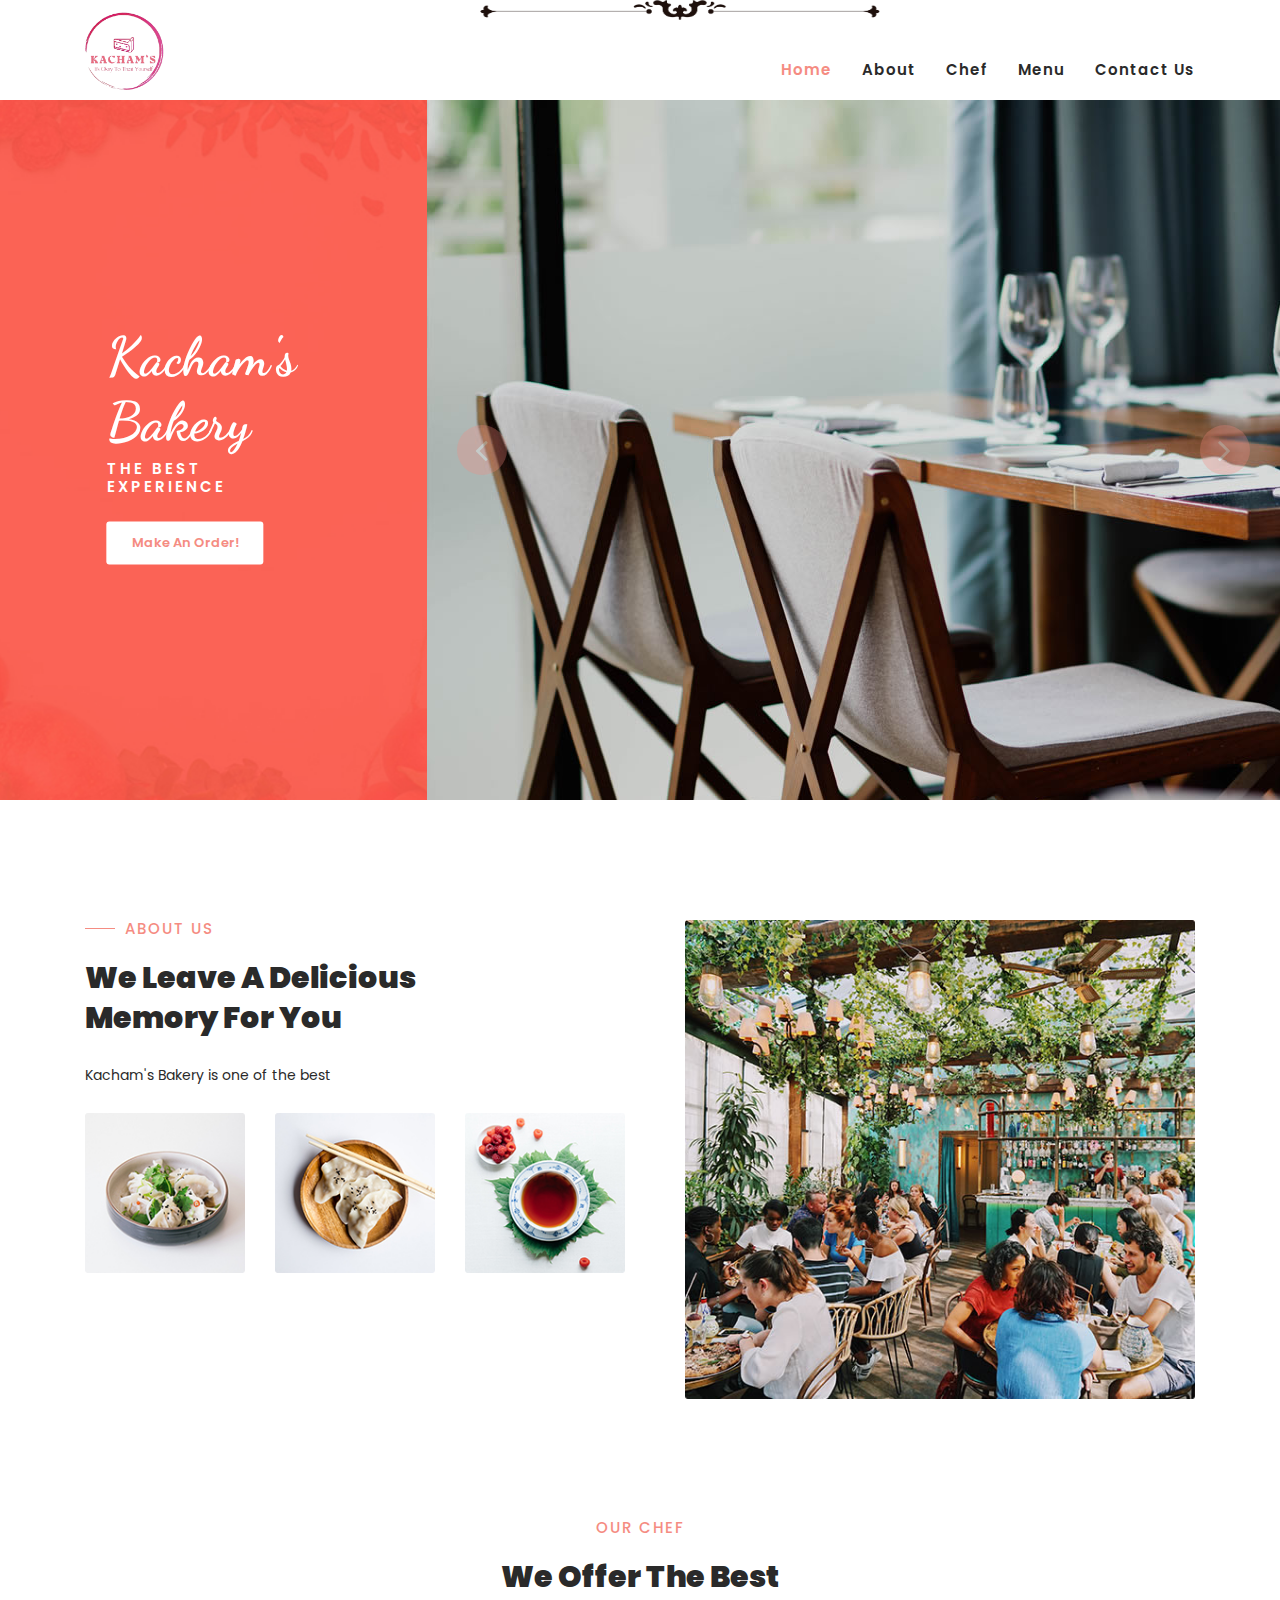
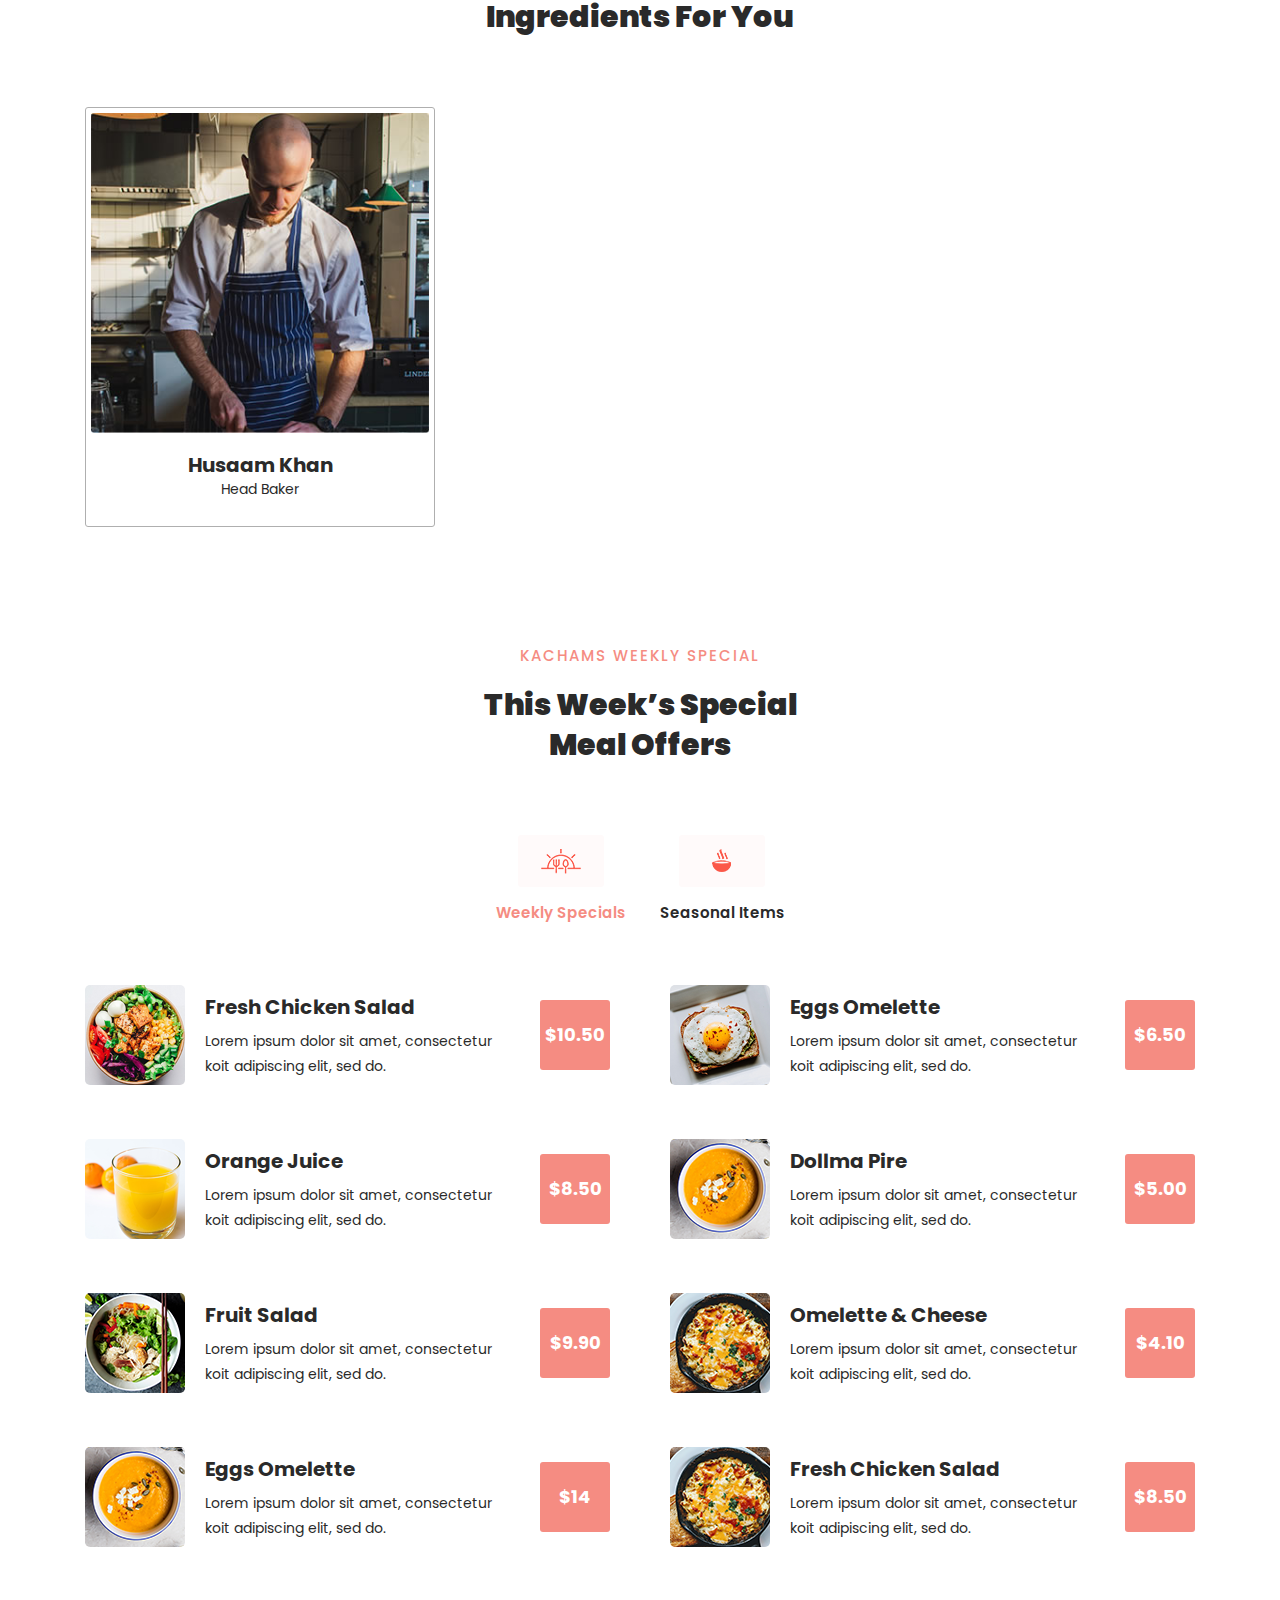
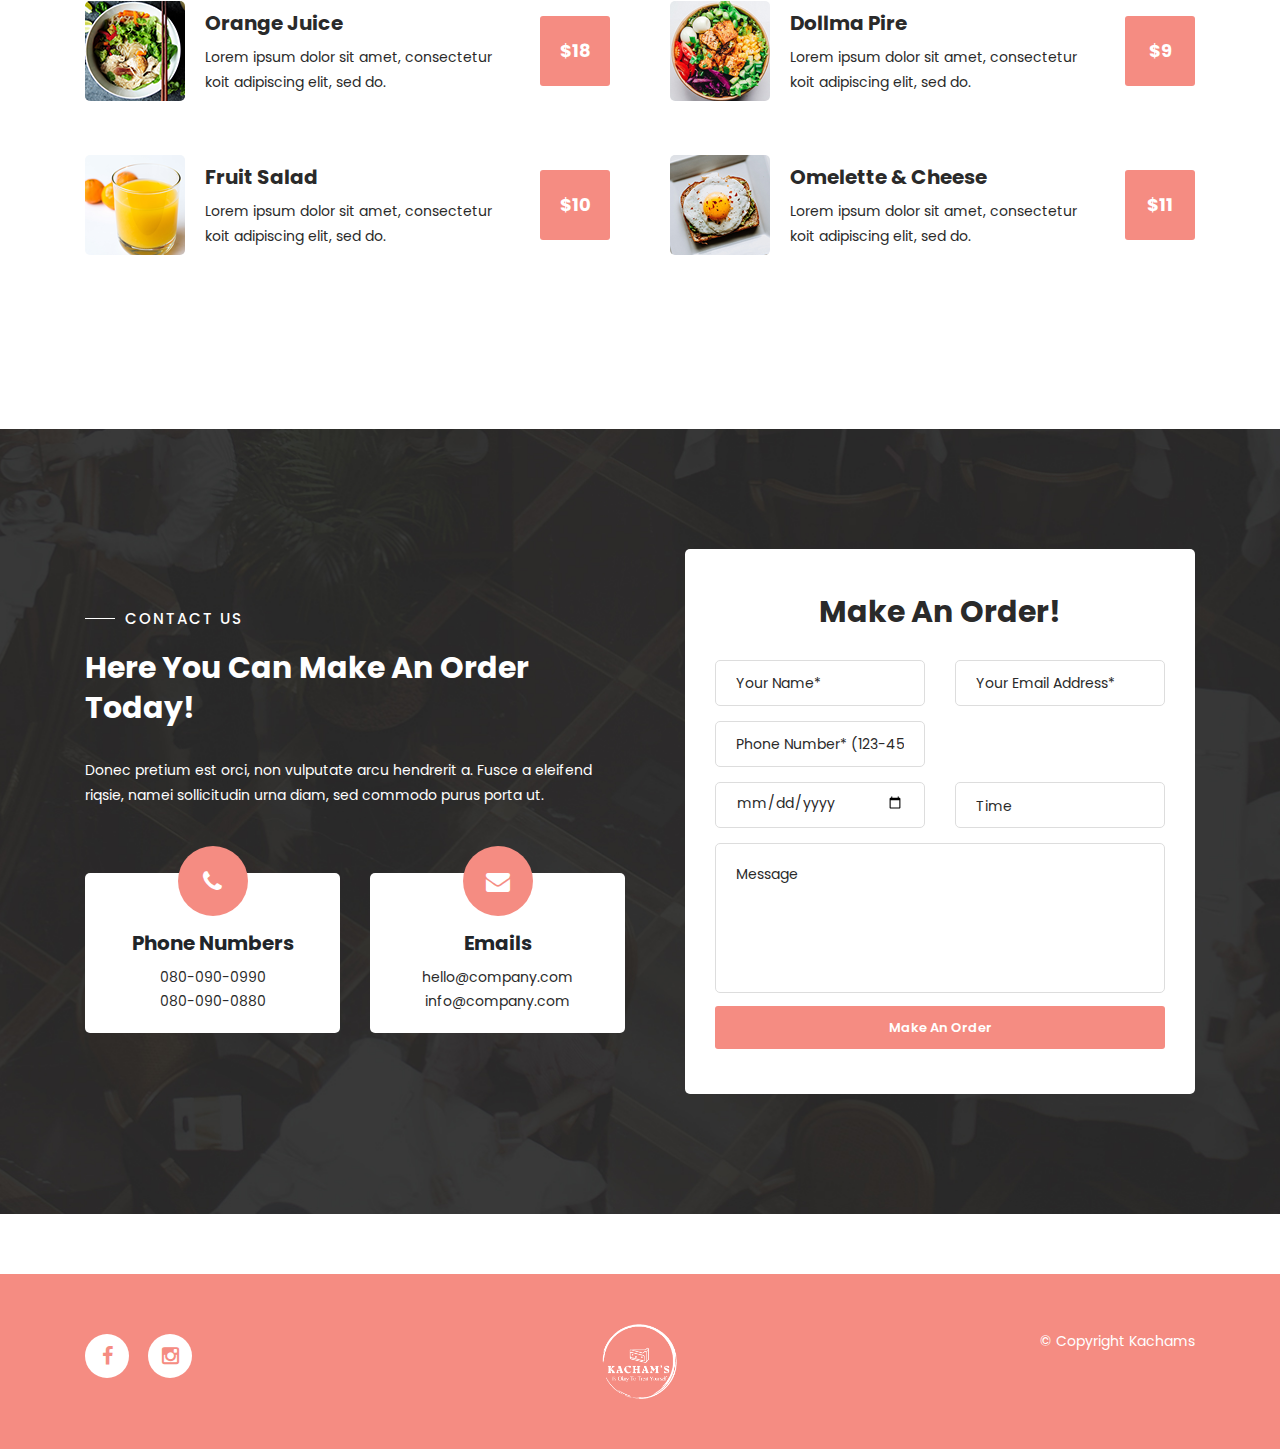
<file: Kachams/index.html>
<!DOCTYPE html>
<html lang="en">

  <head>

    <meta charset="utf-8">
    <meta name="viewport" content="width=device-width, initial-scale=1, shrink-to-fit=no">
    <meta name="description" content="">
    <meta name="author" content="">
    <link href="https://fonts.googleapis.com/css?family=Poppins:100,200,300,400,500,600,700,800,900&display=swap" rel="stylesheet">
    <link href="https://fonts.googleapis.com/css2?family=Dancing+Script:wght@400;500;600;700&display=swap" rel="stylesheet">

    <title>Kachams Bakery</title>
<!--


-->
    <!-- Additional CSS Files -->
    <link rel="stylesheet" type="text/css" href="assets/css/bootstrap.min.css">

    <link rel="stylesheet" type="text/css" href="assets/css/font-awesome.css">

    <link rel="stylesheet" href="assets/css/kachamsbakery.css">

    <link rel="stylesheet" href="assets/css/owl-carousel.css">

    <link rel="stylesheet" href="assets/css/lightbox.css">

    </head>
    
    <body>
    
    <!-- ***** Preloader Start ***** -->
    <div id="preloader">
        <div class="jumper">
            <div></div>
            <div></div>
            <div></div>
        </div>
    </div>  
    <!-- ***** Preloader End ***** -->
    
    
    <!-- ***** Header Area Start ***** -->
    <header class="header-area header-sticky">
        <div class="container">
            <div class="row">
                <div class="col-12">
                    <nav class="main-nav">
                        <!-- ***** Logo Start ***** -->
                        <a href="index.html" class="logo">
                            <img src="assets\images\kachams_logo.png" width="79" height ="78" alt="kachams_logo">
                        </a>
                        <img src="assets\images\line-header.png" width="400" height="20" alt="fancy-line" class="fancy-line" >
                        <!-- ***** Logo End ***** -->
                        <!-- ***** Menu Start ***** -->
                        <ul class="nav">
                            <li class="scroll-to-section"><a href="#top" class="active">Home</a></li>
                            <li class="scroll-to-section"><a href="#about">About</a></li>
                            <li class="scroll-to-section"><a href="#chefs">Chef</a></li>
                            <li class="scroll-to-section"><a href="#offers">Menu</a></li> 
                            
                            <li class="scroll-to-section"><a href="#reservation">Contact Us</a></li> 
                        </ul>        
                        <a class='menu-trigger'>
                            <span>Menu</span>
                        </a>
                        <!-- ***** Menu End ***** -->
                    </nav>
                </div>
            </div>
        </div>
    </header>
    <!-- ***** Header Area End ***** -->

    <!-- ***** Main Banner Area Start ***** -->
    <div id="top">
        <div class="container-fluid">
            <div class="row">
                <div class="col-lg-4">
                    <div class="left-content">
                        <div class="inner-content">
                            <h4>Kacham's Bakery</h4>
                            <h6>THE BEST EXPERIENCE</h6>
                            <div class="main-white-button scroll-to-section">
                                <a href="#reservation">Make An Order!</a>
                            </div>
                        </div>
                    </div>
                </div>
                <div class="col-lg-8">
                    <div class="main-banner header-text">
                        <div class="Modern-Slider">
                          <!-- Item -->
                          <div class="item">
                            <div class="img-fill">
                                <img src="assets/images/slide-01.jpg" alt="">
                            </div>
                          </div>
                          <!-- // Item -->
                          <!-- Item -->
                          <div class="item">
                            <div class="img-fill">
                                <img src="assets/images/slide-02.jpg" alt="">
                            </div>
                          </div>
                          <!-- // Item -->
                          <!-- Item -->
                          <div class="item">
                            <div class="img-fill">
                                <img src="assets/images/slide-03.jpg" alt="">
                            </div>
                          </div>
                          <!-- // Item -->
                        </div>
                    </div>
                </div>
            </div>
        </div>
    </div>
    <!-- ***** Main Banner Area End ***** -->

    <!-- ***** About Area Starts ***** -->
    <section class="section" id="about">
        <div class="container">
            <div class="row">
                <div class="col-lg-6 col-md-6 col-xs-12">
                    <div class="left-text-content">
                        <div class="section-heading">
                            <h6>About Us</h6>
                            <h2>We Leave A Delicious Memory For You</h2>
                        </div>
                        <p>Kacham's Bakery is one of the best <a<br><br></p>
                     
                        
                        <div class="row">
                            <div class="col-4">
                                <img src="assets/images/about-thumb-01.jpg" alt="">
                            </div>
                            <div class="col-4">
                                <img src="assets/images/about-thumb-02.jpg" alt="">
                            </div>
                            <div class="col-4">
                                <img src="assets/images/about-thumb-03.jpg" alt="">
                            </div>
                        </div>
                    </div>
                </div>
                <div class="col-lg-6 col-md-6 col-xs-12">
                    <div class="right-content">
                        <div class="thumb">
                            
                            <img src="assets/images/about-video-bg.jpg" alt="">
                        </div>
                    </div>
                </div>
            </div>
        </div>
    </section>
    <!-- ***** About Area Ends ***** -->

    <!-- ***** Chefs Area Starts ***** -->
    <section class="section" id="chefs">
        <div class="container">
            <div class="row">
                <div class="col-lg-4 offset-lg-4 text-center">
                    <div class="section-heading">
                        <h6>Our Chef</h6>
                        <h2>We Offer The Best Ingredients For You</h2>
                    </div>
                </div>
            </div>
            <div class="row">

                <div class="col-lg-4">
                    <div class="chef-item">
                        <div class="thumb">
                            <div class="overlay"></div>
                            <ul class="social-icons">
                                <li><a href="#"><i class="fa fa-facebook"></i></a></li>
                                <li><a href="#"><i class="fa fa-twitter"></i></a></li>
                                <li><a href="#"><i class="fa fa-behance"></i></a></li>
                            </ul>
                            <img src="assets/images/chefs-02.jpg" alt="Chef #2">
                        </div>
                        <div class="down-content">
                            <h4>Husaam Khan</h4>
                            <span>Head Baker</span>
                        </div>
                    </div>
                </div>

            </div>
        </div>
    </section>
    <!-- ***** Chefs Area Ends ***** -->

    <!-- ***** Menu Area Starts ***** -->
    <section class="section" id="offers">
        <div class="container">
            <div class="row">
                <div class="col-lg-4 offset-lg-4 text-center">
                    <div class="section-heading">
                        <h6>Kachams Weekly Special</h6>
                        <h2>This Week’s Special Meal Offers</h2>
                    </div>
                </div>
            </div>
            <div class="row">
                <div class="col-lg-12">
                    <div class="row" id="tabs">
                        <div class="col-lg-12">
                            <div class="heading-tabs">
                                <div class="row">
                                    <div class="col-lg-6 offset-lg-3">
                                        <ul>
                                          <li><a href='#tabs-1'><img src="assets/images/tab-icon-01.png" alt="">Weekly Specials</a></li>
                                          <li><a href='#tabs-2'><img src="assets/images/tab-icon-02.png" alt="">Seasonal Items</a></a></li>
                                          
                                        </ul>
                                    </div>
                                </div>
                            </div>
                        </div>
                        <div class="col-lg-12">
                            <section class='tabs-content'>
                                <article id='tabs-1'>
                                    <div class="row">
                                        <div class="col-lg-6">
                                            <div class="row">
                                                <div class="left-list">
                                                    <div class="col-lg-12">
                                                        <div class="tab-item">
                                                            <img src="assets/images/tab-item-01.png" alt="">
                                                            <h4>Fresh Chicken Salad</h4>
                                                            <p>Lorem ipsum dolor sit amet, consectetur koit adipiscing elit, sed do.</p>
                                                            <div class="price">
                                                                <h6>$10.50</h6>
                                                            </div>
                                                        </div>
                                                    </div>
                                                    <div class="col-lg-12">
                                                        <div class="tab-item">
                                                            <img src="assets/images/tab-item-02.png" alt="">
                                                            <h4>Orange Juice</h4>
                                                            <p>Lorem ipsum dolor sit amet, consectetur koit adipiscing elit, sed do.</p>
                                                            <div class="price">
                                                                <h6>$8.50</h6>
                                                            </div>
                                                        </div>
                                                    </div>
                                                    <div class="col-lg-12">
                                                        <div class="tab-item">
                                                            <img src="assets/images/tab-item-03.png" alt="">
                                                            <h4>Fruit Salad</h4>
                                                            <p>Lorem ipsum dolor sit amet, consectetur koit adipiscing elit, sed do.</p>
                                                            <div class="price">
                                                                <h6>$9.90</h6>
                                                            </div>
                                                        </div>
                                                    </div>
                                                </div>
                                            </div>
                                        </div>
                                        <div class="col-lg-6">
                                            <div class="row">
                                                <div class="right-list">
                                                    <div class="col-lg-12">
                                                        <div class="tab-item">
                                                            <img src="assets/images/tab-item-04.png" alt="">
                                                            <h4>Eggs Omelette</h4>
                                                            <p>Lorem ipsum dolor sit amet, consectetur koit adipiscing elit, sed do.</p>
                                                            <div class="price">
                                                                <h6>$6.50</h6>
                                                            </div>
                                                        </div>
                                                    </div>
                                                    <div class="col-lg-12">
                                                        <div class="tab-item">
                                                            <img src="assets/images/tab-item-05.png" alt="">
                                                            <h4>Dollma Pire</h4>
                                                            <p>Lorem ipsum dolor sit amet, consectetur koit adipiscing elit, sed do.</p>
                                                            <div class="price">
                                                                <h6>$5.00</h6>
                                                            </div>
                                                        </div>
                                                    </div>
                                                    <div class="col-lg-12">
                                                        <div class="tab-item">
                                                            <img src="assets/images/tab-item-06.png" alt="">
                                                            <h4>Omelette & Cheese</h4>
                                                            <p>Lorem ipsum dolor sit amet, consectetur koit adipiscing elit, sed do.</p>
                                                            <div class="price">
                                                                <h6>$4.10</h6>
                                                            </div>
                                                        </div>
                                                    </div>
                                                </div>
                                            </div>
                                        </div>
                                    </div>
                                </article>  
                                <article id='tabs-2'>
                                    <div class="row">
                                        <div class="col-lg-6">
                                            <div class="row">
                                                <div class="left-list">
                                                    <div class="col-lg-12">
                                                        <div class="tab-item">
                                                            <img src="assets/images/tab-item-04.png" alt="">
                                                            <h4>Eggs Omelette</h4>
                                                            <p>Lorem ipsum dolor sit amet, consectetur koit adipiscing elit, sed do.</p>
                                                            <div class="price">
                                                                <h6>$14</h6>
                                                            </div>
                                                        </div>
                                                    </div>
                                                    <div class="col-lg-12">
                                                        <div class="tab-item">
                                                            <img src="assets/images/tab-item-05.png" alt="">
                                                            <h4>Dollma Pire</h4>
                                                            <p>Lorem ipsum dolor sit amet, consectetur koit adipiscing elit, sed do.</p>
                                                            <div class="price">
                                                                <h6>$18</h6>
                                                            </div>
                                                        </div>
                                                    </div>
                                                    <div class="col-lg-12">
                                                        <div class="tab-item">
                                                            <img src="assets/images/tab-item-06.png" alt="">
                                                            <h4>Omelette & Cheese</h4>
                                                            <p>Lorem ipsum dolor sit amet, consectetur koit adipiscing elit, sed do.</p>
                                                            <div class="price">
                                                                <h6>$22</h6>
                                                            </div>
                                                        </div>
                                                    </div>
                                                </div>
                                            </div>
                                        </div>
                                        <div class="col-lg-6">
                                            <div class="row">
                                                <div class="right-list">
                                                    <div class="col-lg-12">
                                                        <div class="tab-item">
                                                            <img src="assets/images/tab-item-01.png" alt="">
                                                            <h4>Fresh Chicken Salad</h4>
                                                            <p>Lorem ipsum dolor sit amet, consectetur koit adipiscing elit, sed do.</p>
                                                            <div class="price">
                                                                <h6>$10</h6>
                                                            </div>
                                                        </div>
                                                    </div>
                                                    <div class="col-lg-12">
                                                        <div class="tab-item">
                                                            <img src="assets/images/tab-item-02.png" alt="">
                                                            <h4>Orange Juice</h4>
                                                            <p>Lorem ipsum dolor sit amet, consectetur koit adipiscing elit, sed do.</p>
                                                            <div class="price">
                                                                <h6>$20</h6>
                                                            </div>
                                                        </div>
                                                    </div>
                                                    <div class="col-lg-12">
                                                        <div class="tab-item">
                                                            <img src="assets/images/tab-item-03.png" alt="">
                                                            <h4>Fruit Salad</h4>
                                                            <p>Lorem ipsum dolor sit amet, consectetur koit adipiscing elit, sed do.</p>
                                                            <div class="price">
                                                                <h6>$30</h6>
                                                            </div>
                                                        </div>
                                                    </div>
                                                </div>
                                            </div>
                                        </div>
                                    </div>
                                </article>  
                                <article id='tabs-3'>
                                    <div class="row">
                                        <div class="col-lg-6">
                                            <div class="row">
                                                <div class="left-list">
                                                    <div class="col-lg-12">
                                                        <div class="tab-item">
                                                            <img src="assets/images/tab-item-05.png" alt="">
                                                            <h4>Eggs Omelette</h4>
                                                            <p>Lorem ipsum dolor sit amet, consectetur koit adipiscing elit, sed do.</p>
                                                            <div class="price">
                                                                <h6>$14</h6>
                                                            </div>
                                                        </div>
                                                    </div>
                                                    <div class="col-lg-12">
                                                        <div class="tab-item">
                                                            <img src="assets/images/tab-item-03.png" alt="">
                                                            <h4>Orange Juice</h4>
                                                            <p>Lorem ipsum dolor sit amet, consectetur koit adipiscing elit, sed do.</p>
                                                            <div class="price">
                                                                <h6>$18</h6>
                                                            </div>
                                                        </div>
                                                    </div>
                                                    <div class="col-lg-12">
                                                        <div class="tab-item">
                                                            <img src="assets/images/tab-item-02.png" alt="">
                                                            <h4>Fruit Salad</h4>
                                                            <p>Lorem ipsum dolor sit amet, consectetur koit adipiscing elit, sed do.</p>
                                                            <div class="price">
                                                                <h6>$10</h6>
                                                            </div>
                                                        </div>
                                                    </div>
                                                </div>
                                            </div>
                                        </div>
                                        <div class="col-lg-6">
                                            <div class="row">
                                                <div class="right-list">
                                                    <div class="col-lg-12">
                                                        <div class="tab-item">
                                                            <img src="assets/images/tab-item-06.png" alt="">
                                                            <h4>Fresh Chicken Salad</h4>
                                                            <p>Lorem ipsum dolor sit amet, consectetur koit adipiscing elit, sed do.</p>
                                                            <div class="price">
                                                                <h6>$8.50</h6>
                                                            </div>
                                                        </div>
                                                    </div>
                                                    <div class="col-lg-12">
                                                        <div class="tab-item">
                                                            <img src="assets/images/tab-item-01.png" alt="">
                                                            <h4>Dollma Pire</h4>
                                                            <p>Lorem ipsum dolor sit amet, consectetur koit adipiscing elit, sed do.</p>
                                                            <div class="price">
                                                                <h6>$9</h6>
                                                            </div>
                                                        </div>
                                                    </div>
                                                    <div class="col-lg-12">
                                                        <div class="tab-item">
                                                            <img src="assets/images/tab-item-04.png" alt="">
                                                            <h4>Omelette & Cheese</h4>
                                                            <p>Lorem ipsum dolor sit amet, consectetur koit adipiscing elit, sed do.</p>
                                                            <div class="price">
                                                                <h6>$11</h6>
                                                            </div>
                                                        </div>
                                                    </div>
                                                </div>
                                            </div>
                                        </div>
                                    </div>
                                </article>   
                            </section>
                        </div>
                    </div>
                </div>
            </div>
        </div>
    </section>
    <!-- ***** Chefs Area Ends ***** --> 
    
    <!-- ***** Reservation Us Area Starts ***** -->
    <section class="section" id="reservation">
        <div class="container">
            <div class="row">
                <div class="col-lg-6 align-self-center">
                    <div class="left-text-content">
                        <div class="section-heading">
                            <h6>Contact Us</h6>
                            <h2>Here You Can Make An Order Today!</h2>
                        </div>
                        <p>Donec pretium est orci, non vulputate arcu hendrerit a. Fusce a eleifend riqsie, namei sollicitudin urna diam, sed commodo purus porta ut.</p>
                        <div class="row">
                            <div class="col-lg-6">
                                <div class="phone">
                                    <i class="fa fa-phone"></i>
                                    <h4>Phone Numbers</h4>
                                    <span><a href="#">080-090-0990</a><br><a href="#">080-090-0880</a></span>
                                </div>
                            </div>
                            <div class="col-lg-6">
                                <div class="message">
                                    <i class="fa fa-envelope"></i>
                                    <h4>Emails</h4>
                                    <span><a href="#">hello@company.com</a><br><a href="#">info@company.com</a></span>
                                </div>
                            </div>
                        </div>
                    </div>
                </div>
                <div class="col-lg-6">
                    <div class="contact-form">
                        <form name="emailform" id="contact" action="https://formspree.io/f/xdorpjjy" method="POST">
                          <input name="subject" type="hidden" value="Kachams Bakery">
                          <div class="row">
                            <div class="col-lg-12">
                                <h4>Make An Order!</h4>
                            </div>
                            <div class="col-lg-6 col-sm-12">
                              <fieldset>
                                <input name="name" type="text" id="name" placeholder="Your Name*" required>
                              </fieldset>
                            </div>
                            <div class="col-lg-6 col-sm-12">
                              <fieldset>
                              <input name="email" type="email" id="email" pattern="[^ @]*@[^ @]*" placeholder="Your Email Address*" required>
                            </fieldset>
                            </div>
                            <div class="col-lg-6 col-sm-12">
                              <fieldset>
                                <input name="phone" type="tel" id="phone" pattern="[0-9]{3}-[0-9]{3}-[0-9]{4}" maxlength="15" placeholder="Phone Number* (123-456-7890)" required>
                              </fieldset>
                            </div>
                            <div class="col-md-6 col-sm-12">
                              <fieldset>

                              </fieldset>
                            </div>
                            <div class="col-lg-6">
                                <div id="filterDate2">    
                                  <div data-date-format="dd/mm/yyyy">
                                    <input  name="date" id="date" type="date" class="form-control" pattern="[0-9]{4}-[0-9]{2}-[0-9]{2}">
                                    <div class="input-group-addon" >
                                      <span class="glyphicon glyphicon-th"></span>
                                    </div>
                                  </div>
                                </div>   
                            </div>
                            <div class="col-md-6 col-sm-12">
                              <fieldset>
                                <select value="time" name="time" id="time">
                                    <option value="time">Time</option>
                                    <option name="Breakfast" id="Breakfast">Breakfast</option>
                                    <option name="Lunch" id="Lunch">Lunch</option>
                                    <option name="Dinner" id="Dinner">Dinner</option>
                                </select>
                              </fieldset>
                            </div>
                            <div class="col-lg-12">
                              <fieldset>
                                <textarea name="message" rows="6" id="message" placeholder="Message" required=""></textarea>
                              </fieldset>
                            </div>
                            <div class="col-lg-12">
                              <fieldset>
                                <button type="submit" id="form-submit" class="main-button-icon" value="Send">Make An Order</button>
                              </fieldset>
                            </div>
                          </div>
                        </form>
                    </div>
                </div>
            </div>
        </div>
    </section>
    <!-- ***** Reservation Area Ends ***** -->

    <!-- ***** Footer Start ***** -->
    <footer>
        <div class="container">
            <div class="row">
                <div class="col-lg-4 col-xs-12">
                    <div class="right-text-content">
                            <ul class="social-icons">
                                <li><a href="https://www.facebook.com/profile.php?id=100095088630342" target="_blank"><i class="fa fa-facebook"></i></a></li>
                                <li><a href="https://www.instagram.com/kachams_desserts/" target="_blank"><i class="fa fa-instagram"></i></a></li>
                            </ul>
                    </div>
                </div>
                <div class="col-lg-4">
                    <div class="logo">
                        <a href="index.html"><img src="assets\images\kachams_logo_inverted.png" width="76" height="75"alt=""></a>
                    </div>
                </div>
                <div class="col-lg-4 col-xs-12">
                    <div class="left-text-content">
                        <p>© Copyright Kachams
                        
                        </p>
                    </div>
                </div>
            </div>
        </div>
    </footer>

    <!-- jQuery -->
    <script src="assets/js/jquery-2.1.0.min.js"></script>

    <!-- Bootstrap -->
    <script src="assets/js/popper.js"></script>
    <script src="assets/js/bootstrap.min.js"></script>

    <!-- Plugins -->
    <script src="assets/js/owl-carousel.js"></script>
    <script src="assets/js/accordions.js"></script>
    <script src="assets/js/datepicker.js"></script>
    <script src="assets/js/scrollreveal.min.js"></script>
    <script src="assets/js/waypoints.min.js"></script>
    <script src="assets/js/jquery.counterup.min.js"></script>
    <script src="assets/js/imgfix.min.js"></script> 
    <script src="assets/js/slick.js"></script> 
    <script src="assets/js/lightbox.js"></script> 
    <script src="assets/js/isotope.js"></script> 
    
    <!-- Global Init -->
    <script src="assets/js/custom.js"></script>
    <script>

        $(function() {
            var selectedClass = "";
            $("p").click(function(){
            selectedClass = $(this).attr("data-rel");
            $("#portfolio").fadeTo(50, 0.1);
                $("#portfolio div").not("."+selectedClass).fadeOut();
            setTimeout(function() {
              $("."+selectedClass).fadeIn();
              $("#portfolio").fadeTo(50, 1);
            }, 500);
                
            });
        });

    </script>
  </body>
</html>
</file>
<file: Kachams/assets/css/owl-carousel.css>
/**
 * Owl Carousel v2.3.4
 * Copyright 2013-2018 David Deutsch
 * Licensed under: SEE LICENSE IN https://github.com/OwlCarousel2/OwlCarousel2/blob/master/LICENSE
 */
/*
 *  Owl Carousel - Core
 */
.owl-carousel {
  display: none;
  width: 100%;
  -webkit-tap-highlight-color: transparent;
  /* position relative and z-index fix webkit rendering fonts issue */
  position: relative;
  z-index: 1; }
  .owl-carousel .owl-stage {
    position: relative;
    -ms-touch-action: pan-Y;
    touch-action: manipulation;
    -moz-backface-visibility: hidden;
    /* fix firefox animation glitch */ }
  .owl-carousel .owl-stage:after {
    content: ".";
    display: block;
    clear: both;
    visibility: hidden;
    line-height: 0;
    height: 0; }
  .owl-carousel .owl-stage-outer {
    position: relative;
    overflow: hidden;
    /* fix for flashing background */
    -webkit-transform: translate3d(0px, 0px, 0px); }
  .owl-carousel .owl-wrapper,
  .owl-carousel .owl-item {
    -webkit-backface-visibility: hidden;
    -moz-backface-visibility: hidden;
    -ms-backface-visibility: hidden;
    -webkit-transform: translate3d(0, 0, 0);
    -moz-transform: translate3d(0, 0, 0);
    -ms-transform: translate3d(0, 0, 0); }
  .owl-carousel .owl-item {
    position: relative;
    min-height: 1px;
    float: left;
    -webkit-backface-visibility: hidden;
    -webkit-tap-highlight-color: transparent;
    -webkit-touch-callout: none; }
  .owl-carousel .owl-item img {
    display: block;
    width: 100%; }
  .owl-carousel .owl-nav.disabled,
  .owl-carousel .owl-dots.disabled {
    display: none; }
  .owl-carousel .owl-nav .owl-prev,
  .owl-carousel .owl-nav .owl-next,
  .owl-carousel .owl-dot {
    cursor: pointer;
    -webkit-user-select: none;
    -khtml-user-select: none;
    -moz-user-select: none;
    -ms-user-select: none;
    user-select: none; }
  .owl-carousel .owl-nav button.owl-prev,
  .owl-carousel .owl-nav button.owl-next,
  .owl-carousel button.owl-dot {
    background: none;
    color: inherit;
    border: none;
    padding: 0 !important;
    font: inherit; }
  .owl-carousel.owl-loaded {
    display: block; }
  .owl-carousel.owl-loading {
    opacity: 0;
    display: block; }
  .owl-carousel.owl-hidden {
    opacity: 0; }
  .owl-carousel.owl-refresh .owl-item {
    visibility: hidden; }
  .owl-carousel.owl-drag .owl-item {
    -ms-touch-action: pan-y;
        touch-action: pan-y;
    -webkit-user-select: none;
    -moz-user-select: none;
    -ms-user-select: none;
    user-select: none; }
  .owl-carousel.owl-grab {
    cursor: move;
    cursor: grab; }
  .owl-carousel.owl-rtl {
    direction: rtl; }
  .owl-carousel.owl-rtl .owl-item {
    float: right; }

/* No Js */
.no-js .owl-carousel {
  display: block; }

/*
 *  Owl Carousel - Animate Plugin
 */
.owl-carousel .animated {
  animation-duration: 1000ms;
  animation-fill-mode: both; }

.owl-carousel .owl-animated-in {
  z-index: 0; }

.owl-carousel .owl-animated-out {
  z-index: 1; }

.owl-carousel .fadeOut {
  animation-name: fadeOut; }

@keyframes fadeOut {
  0% {
    opacity: 1; }
  100% {
    opacity: 0; } }

/*
 * 	Owl Carousel - Auto Height Plugin
 */
.owl-height {
  transition: height 500ms ease-in-out; }

/*
 * 	Owl Carousel - Lazy Load Plugin
 */
.owl-carousel .owl-item {
  /**
			This is introduced due to a bug in IE11 where lazy loading combined with autoheight plugin causes a wrong
			calculation of the height of the owl-item that breaks page layouts
		 */ }
  .owl-carousel .owl-item .owl-lazy {
    opacity: 0;
    transition: opacity 400ms ease; }
  .owl-carousel .owl-item .owl-lazy[src^=""], .owl-carousel .owl-item .owl-lazy:not([src]) {
    max-height: 0; }
  .owl-carousel .owl-item img.owl-lazy {
    transform-style: preserve-3d; }

/*
 * 	Owl Carousel - Video Plugin
 */
.owl-carousel .owl-video-wrapper {
  position: relative;
  height: 100%;
  background: #000; }

.owl-carousel .owl-video-play-icon {
  position: absolute;
  height: 80px;
  width: 80px;
  left: 50%;
  top: 50%;
  margin-left: -40px;
  margin-top: -40px;
  background: url("owl.video.play.png") no-repeat;
  cursor: pointer;
  z-index: 1;
  -webkit-backface-visibility: hidden;
  transition: transform 100ms ease; }

.owl-carousel .owl-video-play-icon:hover {
  -ms-transform: scale(1.3, 1.3);
      transform: scale(1.3, 1.3); }

.owl-carousel .owl-video-playing .owl-video-tn,
.owl-carousel .owl-video-playing .owl-video-play-icon {
  display: none; }

.owl-carousel .owl-video-tn {
  opacity: 0;
  height: 100%;
  background-position: center center;
  background-repeat: no-repeat;
  background-size: contain;
  transition: opacity 400ms ease; }

.owl-carousel .owl-video-frame {
  position: relative;
  z-index: 1;
  height: 100%;
  width: 100%; }
</file>
<file: Kachams/assets/css/kachamsbakery.css>
/*


*/

/* ---------------------------------------------
Table of contents
------------------------------------------------
01. font & reset css
02. reset
03. global styles
04. header
05. banner
06. features
07. testimonials
08. contact
09. footer
10. preloader
11. search
12. portfolio

--------------------------------------------- */
/* 
---------------------------------------------
font & reset css
--------------------------------------------- 
*/
@import url("https://fonts.googleapis.com/css?family=Poppins:100,200,300,400,500,600,700,800,900");
/* 
---------------------------------------------
reset
--------------------------------------------- 
*/
html, body, div, span, applet, object, iframe, h1, h2, h3, h4, h5, h6, p, blockquote, div
pre, a, abbr, acronym, address, big, cite, code, del, dfn, em, font, img, ins, kbd, q,
s, samp, small, strike, strong, sub, sup, tt, var, b, u, i, center, dl, dt, dd, ol, ul, li,
figure, header, nav, section, article, aside, footer, figcaption {
  margin: 0;
  padding: 0;
  border: 0;
  outline: 0;
}

.clearfix:after {
  content: ".";
  display: block;
  clear: both;
  visibility: hidden;
  line-height: 0;
  height: 0;
}

.clearfix {
  display: inline-block;
}

html[xmlns] .clearfix {
  display: block;
}

* html .clearfix {
  height: 1%;
}

ul, li {
  padding: 0;
  margin: 0;
  list-style: none;
}

header, nav, section, article, aside, footer, hgroup {
  display: block;
}

* {
  box-sizing: border-box;
}

html, body {
  font-family: 'Poppins', sans-serif;
  font-weight: 400;
  background-color: #fff;
  font-size: 16px;
  -ms-text-size-adjust: 100%;
  -webkit-font-smoothing: antialiased;
  -moz-osx-font-smoothing: grayscale;
}

a {
  text-decoration: none !important;
}

h1, h2, h3, h4, h5, h6 {
  margin-top: 0px;
  margin-bottom: 0px;
}

ul {
  margin-bottom: 0px;
}

p {
  font-size: 14px;
  line-height: 25px;
  color: #2a2a2a;
}

/* 
---------------------------------------------
global styles
--------------------------------------------- 
*/
html,
body {
  background: #fff;
  font-family: 'Poppins', sans-serif;
}
/*
Background color
*/
::selection {
  background: #f58c82;
  color: #fff;
}

::-moz-selection {
  background: #f58c82;
  color: #fff;
}

@media (max-width: 991px) {
  html, body {
    overflow-x: hidden;
  }
  .mobile-top-fix {
    margin-top: 30px;
    margin-bottom: 0px;
  }
  .mobile-bottom-fix {
    margin-bottom: 30px;
  }
  .mobile-bottom-fix-big {
    margin-bottom: 60px;
  }
}

.main-white-button a {
  font-size: 13px;
  color: #f58c82;
  background-color: #fff;
  padding: 12px 25px;
  display: inline-block;
  border-radius: 3px;
  font-weight: 600;
  transition: all .3s;
}

.main-white-button a:hover {
  opacity: 0.9;
}

.main-text-button a {
  font-size: 13px;
  color: #fff;
  font-weight: 600;
  transition: all .3s;
}

.main-text-button a:hover {
  opacity: 0.9;
}

.section-heading h6 {
  position: relative;
  font-size: 15px;
  color: #f58c82;
  font-weight: 500;
  letter-spacing: 2px;
  text-transform: uppercase;
  padding-left: 40px;
}

.section-heading h6:before {
  width: 30px;
  height: 1px;
  content: '';
  position: absolute;
  left: 0;
  top: 8px;
  background-color: #f58c82;
}

.section-heading h2 {
  line-height: 40px;
  margin-top: 20px;
  margin-bottom: 25px; 
  font-size: 30px;
  font-weight: 900;
  color: #2a2a2a;
}


/* 
---------------------------------------------
header
--------------------------------------------- 
*/

.background-header {
  background-color: #fff;
  height: 80px!important;
  position: fixed!important;
  top: 0px;
  left: 0px;
  right: 0px;
  box-shadow: 0px 0px 10px rgba(0,0,0,0.15)!important;
}

.background-header .logo,
.background-header .main-nav .nav li a {
  color: #1e1e1e!important;
}

.background-header .main-nav .nav li:hover a {
  color: #f58c82!important;
}

.background-header .nav li a.active {
  color: #f58c82!important;
}

.header-area {
  background-color: #fff;
  position: absolute;
  top: 0px;
  left: 0px;
  right: 0px;
  z-index: 100;
  height: 100px;
  -webkit-transition: all .5s ease 0s;
  -moz-transition: all .5s ease 0s;
  -o-transition: all .5s ease 0s;
  transition: all .5s ease 0s;
}

.header-area .main-nav {
  min-height: 80px;
  background: transparent;
}

.header-area .main-nav .logo {
  line-height: 100px;
  color: #fff;
  font-size: 28px;
  font-weight: 700;
  text-transform: uppercase;
  letter-spacing: 2px;
  float: left;
  -webkit-transition: all 0.3s ease 0s;
  -moz-transition: all 0.3s ease 0s;
  -o-transition: all 0.3s ease 0s;
  transition: all 0.3s ease 0s;
}

.background-header .main-nav .logo {
  line-height: 75px;
}

.background-header .nav {
  margin-top: 20px !important;
}

.header-area .main-nav .nav {
  float: right;
  margin-top: 30px;
  margin-right: 0px;
  background-color: transparent;
  -webkit-transition: all 0.3s ease 0s;
  -moz-transition: all 0.3s ease 0s;
  -o-transition: all 0.3s ease 0s;
  transition: all 0.3s ease 0s;
  position: relative;
  z-index: 999;
}

.header-area .main-nav .nav li {
  padding-left: 15px;
  padding-right: 15px;
}

.header-area .main-nav .nav li:last-child {
  padding-right: 0px;
}

.header-area .main-nav .nav li a {
  display: block;
  font-weight: 600;
  font-size: 15px;
  color: #2a2a2a;
  text-transform: capitalize;
  -webkit-transition: all 0.3s ease 0s;
  -moz-transition: all 0.3s ease 0s;
  -o-transition: all 0.3s ease 0s;
  transition: all 0.3s ease 0s;
  height: 40px;
  line-height: 40px;
  border: transparent;
  letter-spacing: 1px;
}

.header-area .main-nav .nav li a {
  color: #2a2a2a;
}

.header-area .main-nav .nav li:hover a,
.header-area .main-nav .nav li a.active {
  color: #f58c82!important;
}

.background-header .main-nav .nav li:hover a,
.background-header .main-nav .nav li a.active {
  color: #f58c82!important;
  opacity: 1;
}

.header-area .main-nav .nav li.submenu {
  position: relative;
  padding-right: 30px;
}

.header-area .main-nav .nav li.submenu:after {
  font-family: FontAwesome;
  content: "\f107";
  font-size: 12px;
  color: #2a2a2a;
  position: absolute;
  right: 18px;
  top: 12px;
}

.background-header .main-nav .nav li.submenu:after {
  color: #2a2a2a;
}

.header-area .main-nav .nav li.submenu ul {
  position: absolute;
  width: 200px;
  box-shadow: 0 2px 28px 0 rgba(0, 0, 0, 0.06);
  overflow: hidden;
  top: 50px;
  opacity: 0;
  transform: translateY(+2em);
  visibility: hidden;
  z-index: -1;
  transition: all 0.3s ease-in-out 0s, visibility 0s linear 0.3s, z-index 0s linear 0.01s;
}

.header-area .main-nav .nav li.submenu ul li {
  margin-left: 0px;
  padding-left: 0px;
  padding-right: 0px;
}

.header-area .main-nav .nav li.submenu ul li a {
  opacity: 1;
  display: block;
  background: #f7f7f7;
  color: #2a2a2a!important;
  padding-left: 20px;
  height: 40px;
  line-height: 40px;
  -webkit-transition: all 0.3s ease 0s;
  -moz-transition: all 0.3s ease 0s;
  -o-transition: all 0.3s ease 0s;
  transition: all 0.3s ease 0s;
  position: relative;
  font-size: 13px;
  font-weight: 400;
  border-bottom: 1px solid #eee;
}

.header-area .main-nav .nav li.submenu ul li a:hover {
  background: #fff;
  color: #f58c82!important;
  padding-left: 25px;
}

.header-area .main-nav .nav li.submenu ul li a:hover:before {
  width: 3px;
}

.header-area .main-nav .nav li.submenu:hover ul {
  visibility: visible;
  opacity: 1;
  z-index: 1;
  transform: translateY(0%);
  transition-delay: 0s, 0s, 0.3s;
}

.header-area .main-nav .menu-trigger {
  cursor: pointer;
  display: block;
  position: absolute;
  top: 33px;
  width: 32px;
  height: 40px;
  text-indent: -9999em;
  z-index: 99;
  right: 40px;
  display: none;
}

.background-header .main-nav .menu-trigger {
  top: 23px;
}

.header-area .main-nav .menu-trigger span,
.header-area .main-nav .menu-trigger span:before,
.header-area .main-nav .menu-trigger span:after {
  -moz-transition: all 0.4s;
  -o-transition: all 0.4s;
  -webkit-transition: all 0.4s;
  transition: all 0.4s;
  background-color: #1e1e1e;
  display: block;
  position: absolute;
  width: 30px;
  height: 2px;
  left: 0;
}

.background-header .main-nav .menu-trigger span,
.background-header .main-nav .menu-trigger span:before,
.background-header .main-nav .menu-trigger span:after {
  background-color: #1e1e1e;
}

.header-area .main-nav .menu-trigger span:before,
.header-area .main-nav .menu-trigger span:after {
  -moz-transition: all 0.4s;
  -o-transition: all 0.4s;
  -webkit-transition: all 0.4s;
  transition: all 0.4s;
  background-color: #1e1e1e;
  display: block;
  position: absolute;
  width: 30px;
  height: 2px;
  left: 0;
  width: 75%;
}

.background-header .main-nav .menu-trigger span:before,
.background-header .main-nav .menu-trigger span:after {
  background-color: #1e1e1e;
}

.header-area .main-nav .menu-trigger span:before,
.header-area .main-nav .menu-trigger span:after {
  content: "";
}

.header-area .main-nav .menu-trigger span {
  top: 16px;
}

.header-area .main-nav .menu-trigger span:before {
  -moz-transform-origin: 33% 100%;
  -ms-transform-origin: 33% 100%;
  -webkit-transform-origin: 33% 100%;
  transform-origin: 33% 100%;
  top: -10px;
  z-index: 10;
}

.header-area .main-nav .menu-trigger span:after {
  -moz-transform-origin: 33% 0;
  -ms-transform-origin: 33% 0;
  -webkit-transform-origin: 33% 0;
  transform-origin: 33% 0;
  top: 10px;
}

.header-area .main-nav .menu-trigger.active span,
.header-area .main-nav .menu-trigger.active span:before,
.header-area .main-nav .menu-trigger.active span:after {
  background-color: transparent;
  width: 100%;
}

.header-area .main-nav .menu-trigger.active span:before {
  -moz-transform: translateY(6px) translateX(1px) rotate(45deg);
  -ms-transform: translateY(6px) translateX(1px) rotate(45deg);
  -webkit-transform: translateY(6px) translateX(1px) rotate(45deg);
  transform: translateY(6px) translateX(1px) rotate(45deg);
  background-color: #1e1e1e;
}

.background-header .main-nav .menu-trigger.active span:before {
  background-color: #1e1e1e;
}

.header-area .main-nav .menu-trigger.active span:after {
  -moz-transform: translateY(-6px) translateX(1px) rotate(-45deg);
  -ms-transform: translateY(-6px) translateX(1px) rotate(-45deg);
  -webkit-transform: translateY(-6px) translateX(1px) rotate(-45deg);
  transform: translateY(-6px) translateX(1px) rotate(-45deg);
  background-color: #1e1e1e;
}

.background-header .main-nav .menu-trigger.active span:after {
  background-color: #1e1e1e;
}

.header-area.header-sticky {
  min-height: 80px;
}

.header-area .nav {
  margin-top: 30px;
}

.header-area.header-sticky .nav li a.active {
  color: #f58c82;
}

@media (max-width: 1200px) {
  .header-area .main-nav .nav li {
    padding-left: 12px;
    padding-right: 12px;
  }
  .header-area .main-nav:before {
    display: none;
  }
}

@media (max-width: 767px) {
  .header-area .main-nav .logo {
    color: #1e1e1e;
  }
  .header-area.header-sticky .nav li a:hover,
  .header-area.header-sticky .nav li a.active {
    color: #f58c82!important;
    opacity: 1;
  }
  .header-area.header-sticky .nav li.search-icon a {
    width: 100%;
  }
  .header-area {
    background-color: #f7f7f7;
    padding: 0px 15px;
    height: 100px;
    box-shadow: none;
    text-align: center;
  }
  .header-area .container {
    padding: 0px;
  }
  .header-area .logo {
    margin-left: 30px;
  }
  .header-area .menu-trigger {
    display: block !important;
  }
  .header-area .main-nav {
    overflow: hidden;
  }
  .header-area .main-nav .nav {
    float: none;
    width: 100%;
    display: none;
    -webkit-transition: all 0s ease 0s;
    -moz-transition: all 0s ease 0s;
    -o-transition: all 0s ease 0s;
    transition: all 0s ease 0s;
    margin-left: 0px;
  }
  .header-area .main-nav .nav li:first-child {
    border-top: 1px solid #eee;
  }
  .header-area.header-sticky .nav {
    margin-top: 100px !important;
  }
  .header-area .main-nav .nav li {
    width: 100%;
    background: #fff;
    border-bottom: 1px solid #eee;
    padding-left: 0px !important;
    padding-right: 0px !important;
  }
  .header-area .main-nav .nav li a {
    height: 50px !important;
    line-height: 50px !important;
    padding: 0px !important;
    border: none !important;
    background: #f7f7f7 !important;
    color: #191a20 !important;
  }
  .header-area .main-nav .nav li a:hover {
    background: #eee !important;
    color: #f58c82!important;
  }
  .header-area .main-nav .nav li.submenu ul {
    position: relative;
    visibility: inherit;
    opacity: 1;
    z-index: 1;
    transform: translateY(0%);
    transition-delay: 0s, 0s, 0.3s;
    top: 0px;
    width: 100%;
    box-shadow: none;
    height: 0px;
  }
  .header-area .main-nav .nav li.submenu ul li a {
    font-size: 12px;
    font-weight: 400;
  }
  .header-area .main-nav .nav li.submenu ul li a:hover:before {
    width: 0px;
  }
  .header-area .main-nav .nav li.submenu ul.active {
    height: auto !important;
  }
  .header-area .main-nav .nav li.submenu:after {
    color: #3B566E;
    right: 25px;
    font-size: 14px;
    top: 15px;
  }
  .header-area .main-nav .nav li.submenu:hover ul, .header-area .main-nav .nav li.submenu:focus ul {
    height: 0px;
  }
}

@media (min-width: 767px) {
  .header-area .main-nav .nav {
    display: flex !important;
  }
}


/* 
---------------------------------------------
banner
--------------------------------------------- 
*/

#top {
  padding-top: 100px;
}

#top .col-lg-4,
#top .col-lg-8 {
  padding: 0px;
}

#top .left-content {
  background-image: url(../images/top-left-bg.jpg);
  background-position: center center;
  background-repeat: no-repeat;
  background-size: cover;
  position: relative;
  width: 100%;
  height: 100%;
}

#top .left-content .inner-content {
  position: absolute;
  top: 50%;
  transform: translate(-50%, -50%);
  left: 50%;
}

#top .left-content h4 {
  font-family: 'Dancing Script', cursive;
  color: #fff;
  font-size: 54px;
  font-weight: 700;
}

#top .left-content h6 {
  font-size: 15px;
  text-transform: uppercase;
  font-weight: 600;
  color: #fff;
  letter-spacing: 3px;
  margin-top: 5px;
}

#top .left-content .main-white-button  {
  margin-top: 25px;
  margin-bottom: 10px;
}

#top .left-content .main-white-button a {
  display: inline-block;
}

/* ==== Main CSS === */
.img-fill{
  width: 100%;
  display: block;
  overflow: hidden;
  position: relative;
  text-align: center
}

.img-fill img {
  min-height: 100%;
  min-width: 100%;
  position: relative;
  display: inline-block;
  max-width: none;
}

*,
*:before,
*:after {
  -webkit-box-sizing: border-box;
  box-sizing: border-box;
  -webkit-font-smoothing: antialiased;
  -moz-osx-font-smoothing: grayscale;
}

.Grid1k {
  padding: 0 15px;
  max-width: 1200px;
  margin: auto;
}

.blocks-box,
.slick-slider {
  margin: 0;
  padding: 0!important;
}

.slick-slide {
  float: left /* If RTL Make This Right */ ;
  padding: 0;
}

/* ==== Slider Style === */
.Modern-Slider .item .img-fill{
  height:100%;
  max-height: 700px;
  background:#000;
}

.Modern-Slider .item .info > div{
  display:inline-block!important;
  vertical-align:middle;
}

.Modern-Slider .NextArrow {
  position:absolute;
  top:50%;
  transform: translateY(-25px);
  right:30px;
  width: 50px;
  height: 50px;
  background-color: #f58c82;
  border:0 none;
  line-height: 44px;
  border-radius: 50%;
  text-align:center;
  font-size: 36px;
  font-family: 'FontAwesome';
  color:#FFF;
  z-index:5;
  outline: none;
  opacity: 0.3;
  transition: all .3s;
}

.Modern-Slider .NextArrow:hover {
  opacity: 1;
}

.Modern-Slider .NextArrow:before{
  content:'\f105';
}

.Modern-Slider .PrevArrow {
  position:absolute;
  top:50%;
  transform: translateY(-25px);
  left:30px;
  width: 50px;
  height: 50px;
  background-color: #f58c82;
  border:0 none;
  line-height: 44px;
  border-radius: 50%;
  text-align:center;
  font-size: 36px;
  font-family: 'FontAwesome';
  color:#FFF;
  z-index:5;
  outline: none;
  opacity: 0.3;
  transition: all .3s;
}

.Modern-Slider .PrevArrow:hover {
  opacity: 1;
}

.Modern-Slider .PrevArrow:before{
  content:'\f104';
}

ul.slick-dots {
  display: none!important;
}

.Modern-Slider .item.slick-active{
  animation:Slick-FastSwipeIn 1s both;
}

.Modern-Slider .buttons {
  position: relative;
}

.Modern-Slider {background:#000;}


/* ==== Slick Slider Css Ruls === */
.slick-slider{position:relative;display:block;-webkit-user-select:none;-moz-user-select:none;-ms-user-select:none;user-select:none;-webkit-touch-callout:none;-khtml-user-select:none;-ms-touch-action:pan-y;touch-action:pan-y;-webkit-tap-highlight-color:transparent}
.slick-list{position:relative;display:block;overflow:hidden;margin:0;padding:0}
.slick-list:focus{outline:none}.slick-list.dragging{cursor:hand}
.slick-slider .slick-track,.slick-slider .slick-list{-webkit-transform:translate3d(0,0,0);-ms-transform:translate3d(0,0,0);transform:translate3d(0,0,0)}
.slick-track{position:relative;top:0;left:0;display:block}
.slick-track:before,.slick-track:after{display:table;content:''}.slick-track:after{clear:both}
.slick-loading .slick-track{visibility:hidden}
.slick-slide{display:none;float:left /* If RTL Make This Right */ ;height:100%;min-height:1px}
.slick-slide.dragging img{pointer-events:none}
.slick-initialized .slick-slide{display:block}
.slick-loading .slick-slide{visibility:hidden}
.slick-vertical .slick-slide{display:block;height:auto;border:1px solid transparent}


/*
---------------------------------------------
about
---------------------------------------------
*/

#about {
  margin-top: 20px;
  padding: 100px 0px 0px 0px;
  position: relative;
  z-index: 9;
}

#about .section-heading h2 {
  padding-right: 120px;
}

#about img {
  width: 100%;
  overflow: hidden;
}

#about .left-text-content p {
  margin-bottom: 25px;
}

#about .right-content {
  margin-left: 30px;
}

#about .right-content .thumb {
  position: relative;
}

#about .right-content .thumb a {
  position: absolute;
  left: 50%;
  top: 50%;
  width: 70px;
  height: 70px;
  display: inline-block;
  line-height: 70px;
  text-align: center;
  background-color: #f58c82;
  color: #fff;
  border-radius: 50%;
  transform: translate(-35px, -35px);
  transition: all .3s;
}

#about .right-content .thumb a:hover {
  opacity: .9;
}


/*
---------------------------------------------
menu
---------------------------------------------
*/

#menu {
  margin-top: 120px;
  background-color: #fffafa;
  padding: 120px 0px;
}

#menu .section-heading {
  margin-bottom: 80px;
}

.card {
  margin: 0 auto;
  max-width: 100%;
  min-height: 400px;
  overflow: hidden;
  background-size: cover;
  background-repeat: no-repeat;
  overflow: hidden;
}

.card1 {
  background-image: url(../images/menu-item-01.jpg);
}
.card2 {
  background-image: url(../images/menu-item-02.jpg);
}
.card3 {
  background-image: url(../images/menu-item-03.jpg);
}
.card4 {
  background-image: url(../images/menu-item-04.jpg);
}
.card5 {
  background-image: url(../images/menu-item-05.jpg);
}

.info {
  position: relative;
  width: 100%;
  background-color: #f58c82;
  border: 1px solid #f58c82;
  transform: translateY(100%)
  translateY(120px)
  translateZ(0);
  transition: transform 0.5s ease-out;
}

.card:hover .info,
.card:hover .info:before {
  transform: translateY(200px) translateZ(0);
}

.title {
  margin: 0;
  padding: 30px 30px 20px 30px;
  font-size: 20px;
  font-weight: 700;
  color: #fff;
}

.description {
  padding: 0px 30px;
  color: #fff;
}

#menu .price h6 {
  position: absolute;
  width: 70px;
  height: 70px;
  background-color: #f58c82;
  font-size: 20px;
  font-weight: 700;
  color: #fff;
  border-radius: 3px;
  text-align: center;
  line-height: 70px;
}

#menu .card .main-text-button {
  margin-left: 30px;
  margin-top: 20px;
  padding-bottom: 30px;
}

#menu .owl-menu-item {
  position: relative;
}

#menu .owl-nav {
  text-align: center;
  position: absolute;
  width: 100%;
  bottom: -80px;
  transform: translateY(5px);
}

#menu .owl-dots {
  display: none;
}
    
#menu .owl-nav .owl-prev{
  margin-right: 10px;
  outline: none;
}

#menu .owl-nav .owl-prev span,
#menu .owl-nav .owl-next span {
  opacity: 0;
}

#menu .owl-nav .owl-prev:before {
  display: inline-block;
  font-family: 'FontAwesome';
  color: #f58c82;
  font-size: 25px;
  font-weight: 700;
  content: '\f104';
}

#menu .owl-nav .owl-prev {
  opacity: 0.75;
  transition: all .5s;
}

#menu .owl-nav .owl-prev:hover {
  opacity: 1;
}

#menu .owl-nav .owl-next {
  opacity: 0.75;
  transition: all .5s;
}

#menu .owl-nav .owl-next:hover {
  opacity: 1;
}

#menu .owl-nav .owl-next{
  margin-left: 10px;
  outline: none;
}

#menu .owl-nav .owl-next:before {
  display: inline-block;
  font-family: 'FontAwesome';
  color: #f58c82;
  font-size: 25px;
  font-weight: 700;
  content: '\f105';
}


/*
---------------------------------------------
chefs
---------------------------------------------
*/

#chefs {
  padding-top: 120px;
}

#chefs .section-heading {
  margin-bottom: 70px;
}

#chefs .section-heading h6 {
  padding-left: 0px;
}

#chefs .section-heading h6:before {
  display: none;
}

#chefs .chef-item {
  text-align: center;
  border: 1px solid #afafaf;
  padding: 5px;
  transition: all .5s;
  border-radius: 3px;
}

#chefs .chef-item:hover {
  border-color: #f58c82;
}

#chefs .chef-item:hover .down-content h4 {
  color: #f58c82;
}

#chefs .chef-item .thumb {
  position: relative;
}

#chefs .chef-item .thumb img {
  width: 100%;
  overflow: hidden;
  position: relative;
}

#chefs .chef-item .thumb .overlay {
  position: absolute;
  background-color: #2a2a2a;
  border-radius: 3px;
  top: 0;
  bottom: 0;
  left: 0;
  right: 0;
  z-index: 1;
  opacity: 0;
  visibility: hidden;
  transition: all .3s;
}

#chefs .chef-item .thumb ul.social-icons {
  position: absolute;
  z-index: 11;
  top: 50%;
  left: 50%;
  transform: translate(-50%, -50%);
  width: 100%;
  transition: all .5s;
  opacity: 0;
  visibility: hidden;
}

#chefs .chef-item .thumb ul.social-icons li {
  display: inline-block;
  margin: 0px 5px;
}

#chefs .chef-item .thumb ul.social-icons li a {
  width: 40px;
  height: 40px;
  background-color: #fff;
  color: #2a2a2a;
  border-radius: 50%;
  text-align: center;
  line-height: 40px;
  display: inline-block;
  transition: all .5s;
}

#chefs .chef-item .thumb ul.social-icons li a:hover {
  background-color: #f58c82;
}

#chefs .chef-item:hover .overlay {
  opacity: .9;
  visibility: visible;
}

#chefs .chef-item:hover ul.social-icons {
  opacity: 1;
  visibility: visible;
}

#chefs .chef-item .down-content {
  padding: 20px 0px;
}

#chefs .chef-item .down-content h4 {
  transition: all .3s;
  font-size: 20px;
  font-weight: 700;
  color: #2a2a2a;
}

#chefs .chef-item .down-content span {
  font-size: 14px;
  color: #2a2a2a;
}


/* 
---------------------------------------------
reservation
--------------------------------------------- 
*/

#reservation .section-heading {
  margin-bottom: 30px;
}

#reservation .section-heading h6 {
  color: #fff;
}

#reservation .section-heading h2 {
  color: #fff;
  font-weight: 700;
}

#reservation .section-heading h6:before {
  background-color: #fff;
}

#reservation p {
  color: #fff;
  margin-bottom: 65px;
}

#reservation {
  margin-top: 120px;
  padding: 120px 0px;
  background-image: url(../images/reservation-bg.jpg);
  background-position: center center;
  background-repeat: no-repeat;
  background-size: cover;
}

#reservation .phone,
#reservation .message {
  background-color: #fff;
  border-radius: 5px;
  text-align: center;
  padding: 0px 0px 20px 0px;
}

#reservation .phone i,
#reservation .message i {
  width: 70px;
  height: 70px;
  display: inline-block;
  text-align: center;
  line-height: 70px;
  color: #fff;
  background-color: #f58c82;
  border-radius: 50%;
  font-size: 24px;
  margin-top: -35px;
  text-align: center;
  margin-left: auto;
  margin-right: auto;
}

#reservation .phone h4,
#reservation .message h4 {
  font-size: 20px;
  font-weight: 700;
  margin-top: 15px;
  margin-bottom: 10px;
}

#reservation .phone span a,
#reservation .message span a {
  font-size: 14px;
  color: #2a2a2a;
  transition: all .3s;
}

#reservation .phone span a:hover,
#reservation .message span a:hover {
  color: #f58c82;
}

#contact {
  margin-left: 30px;
  padding: 45px 30px;
  background-color: #fff;
  border-radius: 5px;
}

#contact h4 {
  text-align: center;
  font-weight: 700;
  font-size: 30px;
  color: #2a2a2a;
  margin-bottom: 30px;
}

.datepicker-days {
  padding: 30px;
  cursor: pointer;
}

.contact-form input,
.contact-form textarea,
.contact-form select {
  color: #2a2a2a;
  font-size: 14px;
  border: 1px solid #ddd;
  background-color: #fff;
  width: 100%;
  height: 46px;
  border-radius: 5px;
  outline: none;
  padding-top: 3px;
  padding-left: 20px;
  padding-right: 20px;
  -webkit-appearance: none;
  -moz-appearance: none;
  appearance: none;
  margin-bottom: 15px;
}

.contact-form input:focus,
.contact-form textarea:focus,
.contact-form select:focus {
  border-color: #f58c82;
}

.contact-form button {
  margin-top: -10px;
  font-size: 13px;
  color: #fff;
  background-color: #f58c82;
  padding: 12px 25px;
  width: 100%;
  box-shadow: none;
  border: none;
  display: inline-block;
  border-radius: 3px;
  font-weight: 600;
  transition: all .3s;
}

.contact-form button:hover {
  opacity: .9;
}

.contact-form textarea {
  height: 150px;
  resize: none;
  padding: 20px;
}

.contact-form ::-webkit-input-placeholder { /* Edge */
  color: #2a2a2a;
}

.contact-form :-ms-input-placeholder { /* Internet Explorer 10-11 */
  color: #2a2a2a;
}

.contact-form ::placeholder {
  color: #2a2a2a;
}

/*
---------------------------------------------
offers
---------------------------------------------
*/

#offers {
  padding-top: 120px;
}

#offers .section-heading {
  margin-bottom: 70px;
}

#offers .section-heading h6 {
  padding-left: 0px;
}

#offers .section-heading h6:before {
  display: none;
}

#offers .heading-tabs {
  text-align: center;
}

#offers .heading-tabs .main-dark-button {
  text-align: right;
}

#offers #tabs ul {
  padding: 0;
}
#offers #tabs ul li {
  display: inline-block;
  margin: 0px 15px;
}
#offers #tabs ul li:last-child {
  margin-right: 0px;
}
#offers #tabs ul li:first-child {
  margin-left: 0px;
}
#offers #tabs ul li a {
  text-transform: capitalize;
  width: 100%;
  display: inline-block;
  font-size: 15px;
  color: #2a2a2a;
  font-weight: 600;
  transition: all 0.3s;
  text-align: center;
}

#offers #tabs ul li a img {
  display: block;
  margin: 0 auto 15px auto;
}
#offers #tabs ul .ui-tabs-active a {
  color: #f58c82;
  position: relative;
}
#offers #tabs ul .ui-tabs-active span {
  color: #1e1e1e;
}
#offers .tabs-content {
  margin-top: 60px;
  text-align: left;
  display: inline-block;
  transition: all 0.3s;
}
#offers .tabs-content .tab-item {
  position: relative;
  margin-bottom: 60px;
}
#offers .tabs-content img {
  float: left;
  width: 100px;
  max-width: 100px;
  margin-right: 20px;
  border-radius: 5px;
}
#offers .tabs-content h4 {
  padding-top: 10px;
  font-size: 20px;
  font-weight: 700;
  color: #2a2a2a;
  margin-bottom: 10px;
  margin-right: 100px;
}

#offers .tabs-content p {
  margin-right: 100px;
}

#offers .tabs-content .left-list {
  margin-right: 15px;
}

#offers .tabs-content .right-list {
  margin-left: 15px;
}

#offers .tabs-content .price h6 {
  position: absolute;
  top: 15px;
  right: 0;
  width: 70px;
  height: 70px;
  background-color: #f58c82;
  display: inline-block;
  text-align: center;
  line-height: 70px;
  border-radius: 3px;
  font-size: 18px;
  font-weight: 700;
  color: #fff;
}


/* 
---------------------------------------------
footer
--------------------------------------------- 
*/

footer {
  margin-top: 60px;
  padding: 50px 0px;
  background-color: #f58c82;
}

footer .left-text-content p {
  margin-top: 5px;
  color: #fff;
  font-size: 14px;
  text-align: right;
}

footer .right-text-content p {
  color: #fff;
  font-size: 14px;
  margin-right: 15px;
  text-transform: uppercase;
}


footer .right-text-content {
  text-align: left;
  margin-top: 10px;
}

footer .logo {
  text-align: center;
}

footer .right-text-content ul li {
  display: inline-block;
  margin-left: 15px;
}
footer .right-text-content ul li:first-child {
  margin-left: 0px;
}


footer .right-text-content ul li a {
  width: 44px;
  height: 44px;
  display: inline-block;
  text-align: center;
  line-height: 44px;
  font-size: 20px;
  background-color: #fff;
  border-radius: 50%;
  color: #f58c82;
  -webkit-transition: all 0.5s ease 0s;
  -moz-transition: all 0.5s ease 0s;
  -o-transition: all 0.5s ease 0s;
  transition: all 0.5s ease 0s;
}

footer .right-text-content ul li a:hover {
  color: #2a2a2a;
}

/* 
---------------------------------------------
responsive
--------------------------------------------- 
*/

@media (max-width: 992px) {
  #top {
    padding-top: 100px;
    height: auto;
  }
  .header-area .main-nav .nav li.submenu:after {
    right: 3px;
  }
  .header-area .main-nav .nav li.submenu {
    padding-right: 15px;
  }
  .header-area .main-nav .nav li {
    padding-right: 5px;
    padding-left: 5px;
  }
  .header-area .main-nav .nav li a {
    font-size: 14px;
    letter-spacing: 0px;
  }
  #top .left-content {
    text-align: center;
    padding: 25% 0px;
  }
  #about .right-content {
    margin-left: 0px;
    margin-top: 30px;
  }
  #chefs .chef-item {
    margin-bottom: 30px;
  }
  #reservation .phone {
    margin-bottom: 60px;
  }
  #contact {
    margin-left: 0px;
    margin-top: 30px;
  }
  #offers .tabs-content .left-list {
    margin-right: 0px;
  }

  #offers .tabs-content .right-list {
    margin-left: 0px;
  }
  footer .right-text-content {
    text-align: center;
    margin-bottom: 30px;
  }
  footer .left-text-content p {
    text-align: center;
    margin-top: 30px;
  }
}





#preloader {
  overflow: hidden;
  background-color: #f58c82;
  left: 0;
  right: 0;
  top: 0;
  bottom: 0;
  position: fixed;
  z-index: 99999;
  color: #fff;
}

#preloader .jumper {
  left: 0;
  top: 0;
  right: 0;
  bottom: 0;
  display: block;
  position: absolute;
  margin: auto;
  width: 50px;
  height: 50px;
}

#preloader .jumper > div {
  background-color: #fff;
  width: 10px;
  height: 10px;
  border-radius: 100%;
  -webkit-animation-fill-mode: both;
  animation-fill-mode: both;
  position: absolute;
  opacity: 0;
  width: 50px;
  height: 50px;
  -webkit-animation: jumper 1s 0s linear infinite;
  animation: jumper 1s 0s linear infinite;
}

#preloader .jumper > div:nth-child(2) {
  -webkit-animation-delay: 0.33333s;
  animation-delay: 0.33333s;
}

#preloader .jumper > div:nth-child(3) {
  -webkit-animation-delay: 0.66666s;
  animation-delay: 0.66666s;
}

@-webkit-keyframes jumper {
  0% {
    opacity: 0;
    -webkit-transform: scale(0);
    transform: scale(0);
  }
  5% {
    opacity: 1;
  }
  100% {
    -webkit-transform: scale(1);
    transform: scale(1);
    opacity: 0;
  }
}

@keyframes jumper {
  0% {
    opacity: 0;
    -webkit-transform: scale(0);
    transform: scale(0);
  }
  5% {
    opacity: 1;
  }
  100% {
    opacity: 0;
  }
}

.fancy-line {
  display: block;
  margin-left: auto;
  margin-right: auto;
}
</file>
